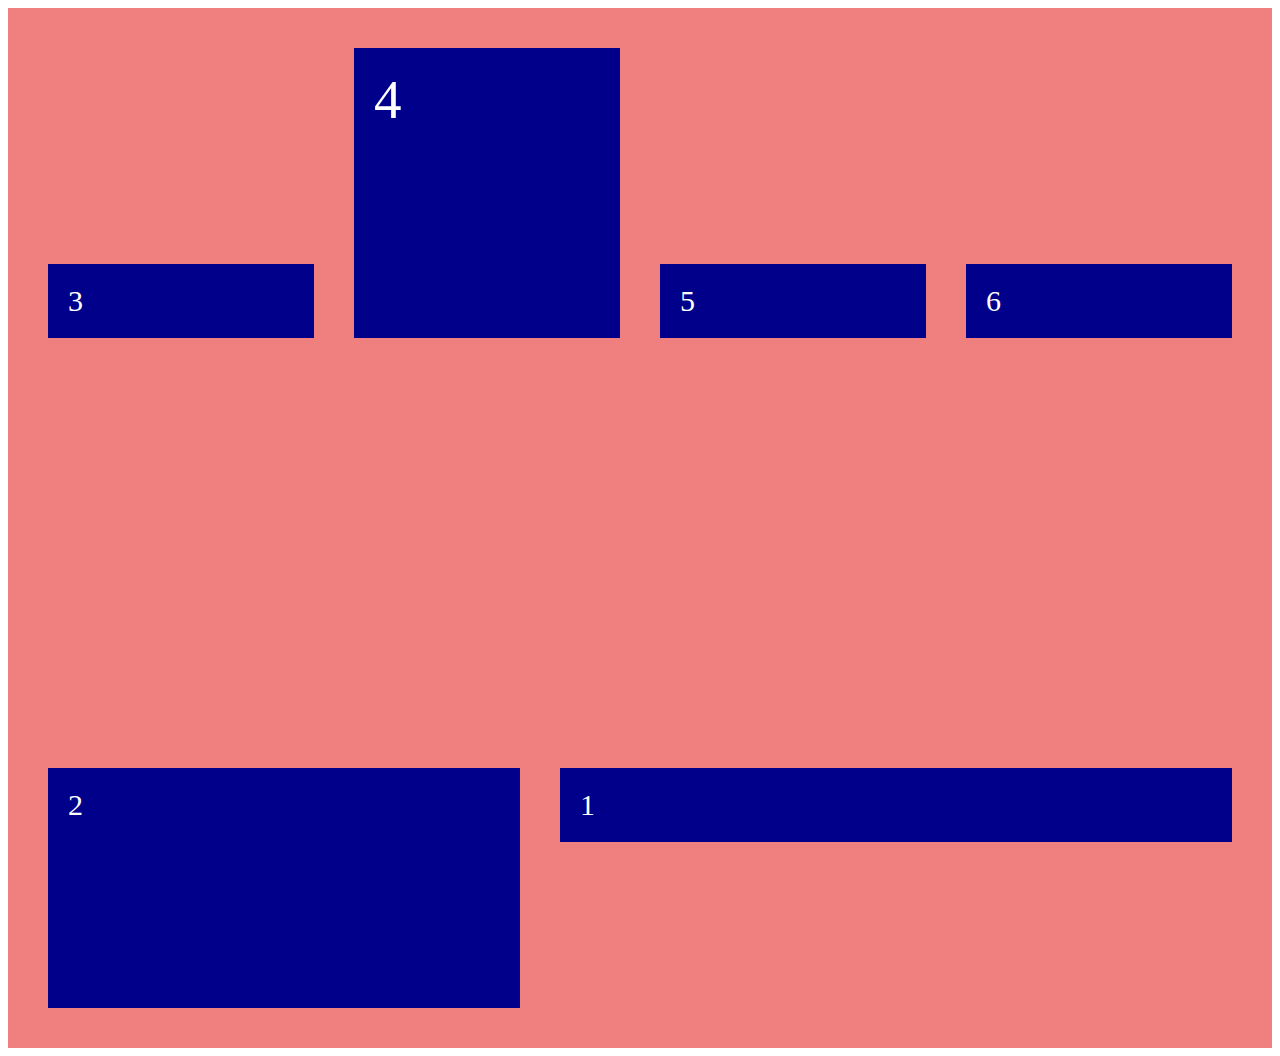
<file: index.html>
<!DOCTYPE html>
<html lang="en">

<head>
    <meta charset="UTF-8">
    <meta http-equiv="X-UA-Compatible" content="IE=edge">
    <meta name="viewport" content="width=device-width, initial-scale=1.0">
    <title>Document</title>
</head>

<body>
    <div class="container">
        <div class="item">1</div>
        <div class="item">2</div>
        <div class="item">3</div>
        <div class="item">4</div>
        <div class="item">5</div>
        <div class="item">6</div>
        <!-- <div class="item">7</div>
        <div class="item">8</div>
        <div class="item">9</div>
        <div class="item">10</div>
        <div class="item">11</div>
        <div class="item">12</div> -->
    </div>
</body>

</html>

<style>
    .container {
        background-color: lightcoral;
        padding: 20px 20px;
        display: flex;
        flex-direction: row;
        justify-content: center;
        align-items: flex-end;
        flex-wrap: wrap;
        height: 1000px;
        align-content: space-between;
    }

    .item {
        background-color: darkblue;
        color: white;
        font-size: 30px;
        padding: 20px 20px;
        margin: 20px 20px;
        flex-grow: 0;
        flex: 1 1 200px;
    }

    .item:nth-child(1) {
        align-self: flex-start;
        order: 2;
        flex-grow: 2;
        flex-basis: 400px;
        flex-shrink: 0;
    }

    .item:nth-child(2) {
        height: 200px;
        order: 1;
        flex-grow: 2;
    }

    .item:nth-child(4) {
        height: 250px;
        font-size: 55px;
    }
</style>
</file>
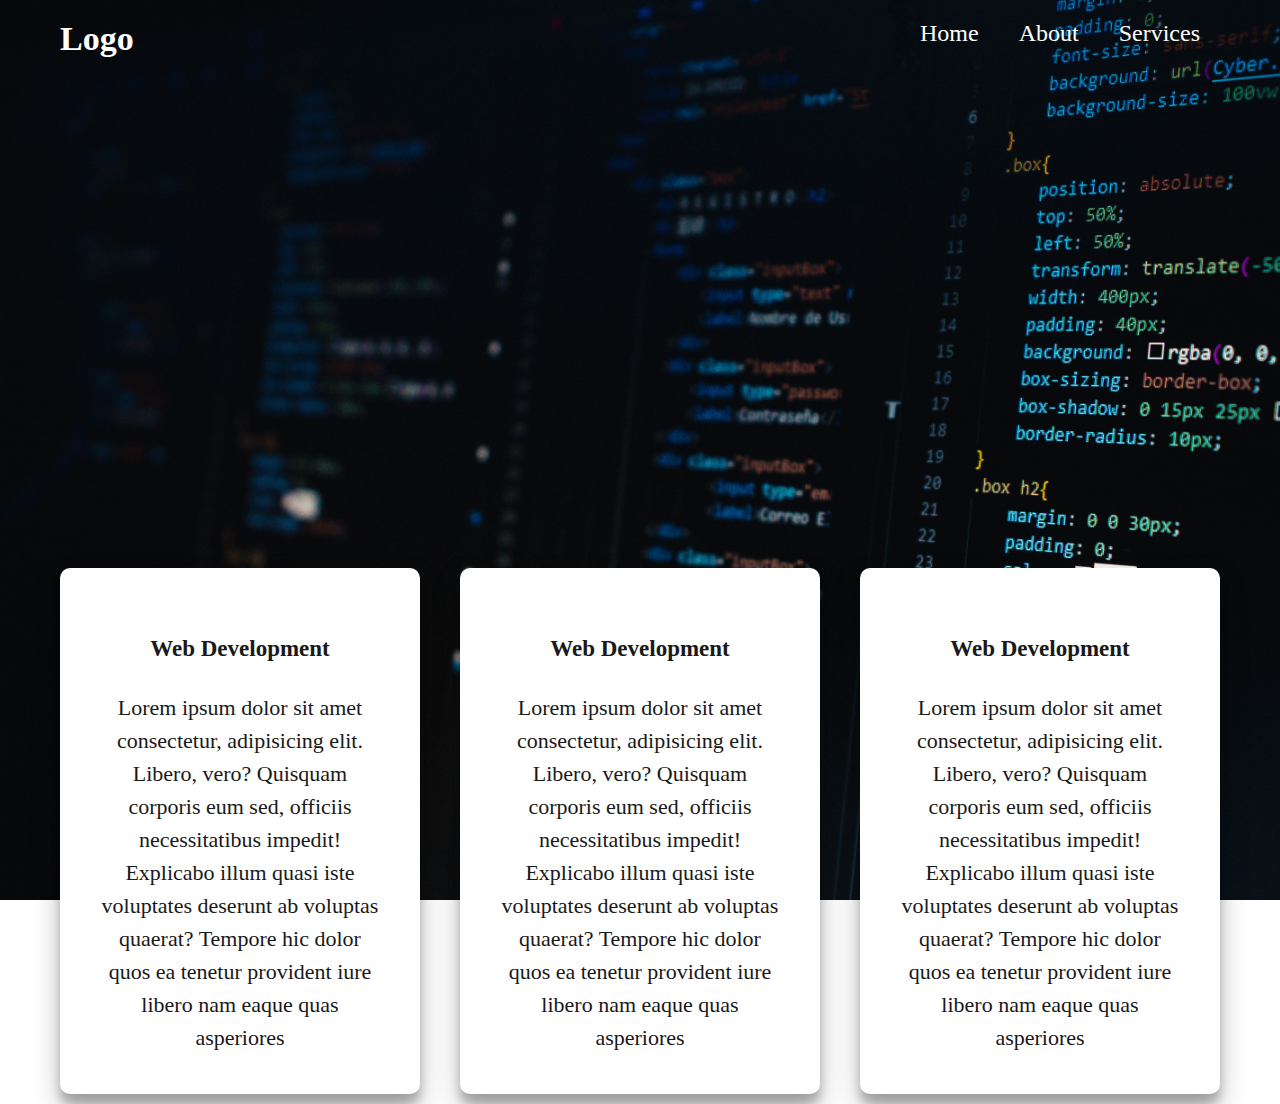
<file: flex.html>
<!DOCTYPE html>
<html lang="en">

<head>
    <meta charset="UTF-8">
    <meta http-equiv="X-UA-Compatible" content="IE=edge">
    <meta name="viewport" content="width=device-width, initial-scale=1.0">
    <link rel="stylesheet" href="style.css">
    <link rel="stylesheet" href="https://cdnjs.cloudflare.com/ajax/libs/font-awesome/6.2.0/css/all.min.css"
        integrity="sha512-xh6O/CkQoPOWDdYTDqeRdPCVd1SpvCA9XXcUnZS2FmJNp1coAFzvtCN9BmamE+4aHK8yyUHUSCcJHgXloTyT2A=="
        crossorigin="anonymous" referrerpolicy="no-referrer" />
    <title>Document</title>
</head>

<body>

    <section id="landing">
        <div class="container">
            <nav class="nav">
                <div class="logo">
                    <h2>Logo</h2>
                </div>
                <ul class="navbar">
                    <li><a href="">Home</a></li>
                    <li><a href="">About</a></li>
                    <li><a href="">Services</a></li>
                </ul>
            </nav>
        </div>
        <div class="container center">
            <div class="cards">
                <div class="card">
                    <i class="fas fa-code"></i>
                    <h4>Web Development</h4>
                    <div class="project">
                        <p>Lorem ipsum dolor sit amet consectetur, adipisicing elit. Libero, vero? Quisquam corporis eum
                            sed, officiis necessitatibus impedit! Explicabo illum quasi iste voluptates deserunt ab
                            voluptas quaerat? Tempore hic dolor quos ea tenetur provident iure libero nam eaque quas
                            asperiores</p>
                    </div>
                </div>
                <div class="card">
                    <i class="fas fa-code"></i>
                    <h4>Web Development</h4>
                    <div class="project">
                        <p>Lorem ipsum dolor sit amet consectetur, adipisicing elit. Libero, vero? Quisquam corporis eum
                            sed, officiis necessitatibus impedit! Explicabo illum quasi iste voluptates deserunt ab
                            voluptas quaerat? Tempore hic dolor quos ea tenetur provident iure libero nam eaque quas
                            asperiores</p>

                    </div>
                </div>
                <div class="card">
                    <i class="fas fa-code"></i>
                    <h4>Web Development</h4>
                    <div class="project">
                        <p>Lorem ipsum dolor sit amet consectetur, adipisicing elit. Libero, vero? Quisquam corporis eum
                            sed, officiis necessitatibus impedit! Explicabo illum quasi iste voluptates deserunt ab
                            voluptas quaerat? Tempore hic dolor quos ea tenetur provident iure libero nam eaque quas
                            asperiores</p>

                    </div>
                </div>
            </div>
        </div>
    </section>



</body>

</html>
</file>
<file: style.css>
* {
  padding: 0;
  margin: 0;
  box-sizing: border-box;
}

h2 {
  font-size: 34px;
}

h4 {
  font-size: 23px;
  margin: 24px 0;
}

#landing {
  background: url("images/background.jpg") center center;
  height: 100vh;
  background-size: cover;
  color: white;
}

.container {
  max-width: 1200px;
  margin: 0 auto;
}

.nav {
  display: flex;
  justify-content: space-between;
  padding: 20px 20px;
}

.nav .navbar {
  display: flex;
}

.nav .navbar li {
  list-style: none;
  font-size: 24px;
}

.nav .navbar li a {
  text-decoration: none;
  color: white;
  padding: 20px;
}

.cards {
  margin-top: 40%;
  display: flex;
  max-width: 1200px;
}

.cards .card {
  padding: 40px;
  font-size: 22px;
  line-height: 1.5;
  background: white;
  color: #191919;
  margin: 10px 20px;
  border-radius: 10px;
  box-shadow: rgba(0, 0, 0, 0.25) 0px 14px 28px,
    rgba(0, 0, 0, 0.22) 0px 10px 10px;
  transition: transform 0.2s ease-in;
  text-align: center;
}

.cards .card:hover {
  transform: translateY(-5px);
}

.cards .card .fa-code {
  color: rgb(40, 71, 246);
  font-size: 40px;
}

@media screen and (max-width: 800px) {
  #landing {
    height: auto;
    padding-bottom: 100px;
  }

  .nav {
    flex-direction: column;
    align-items: center;
  }

  .nav .navbar {
    margin-top: 20px;
  }

  .cards {
    margin-top: 100px;
    flex-direction: column;
    align-items: center;
  }

  .card {
    max-width: 500px;
    font-size: 12px;
  }

  .card p {
    font-size: 20px;
  }
}
</file>
